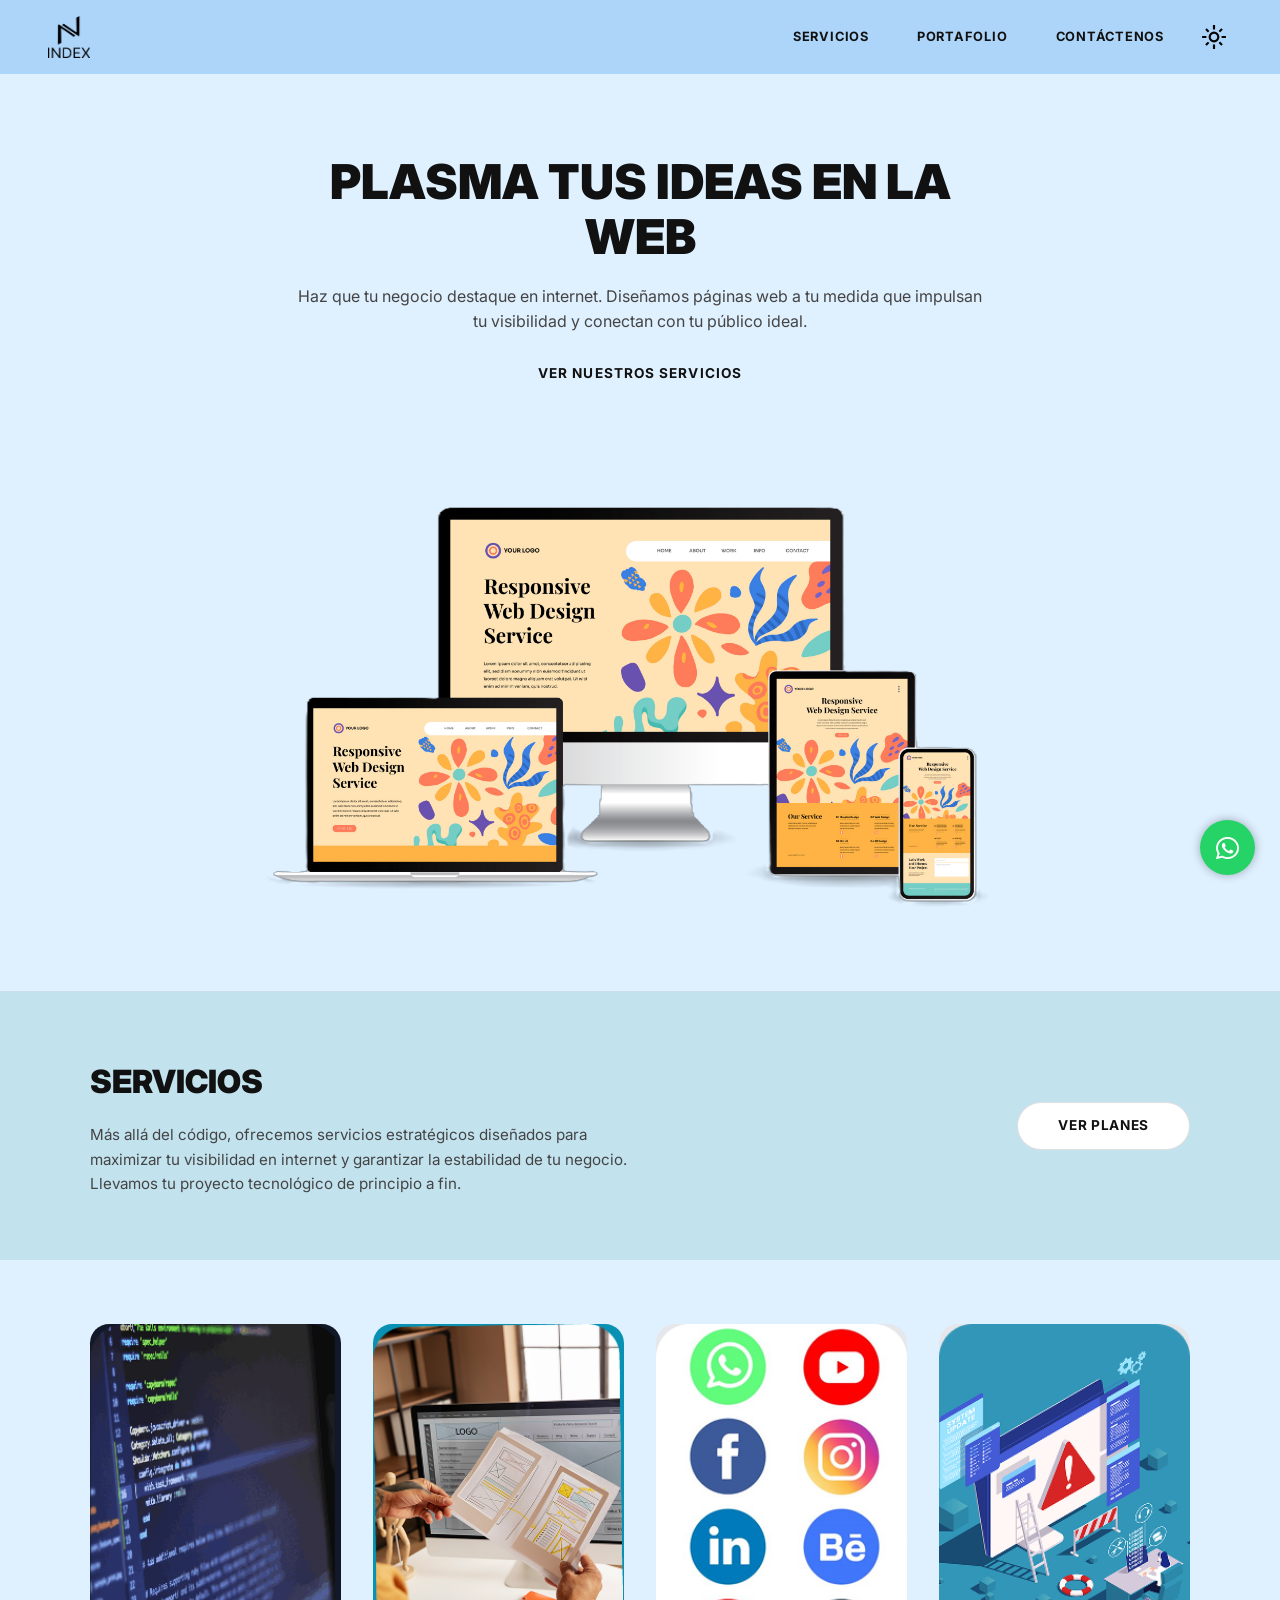
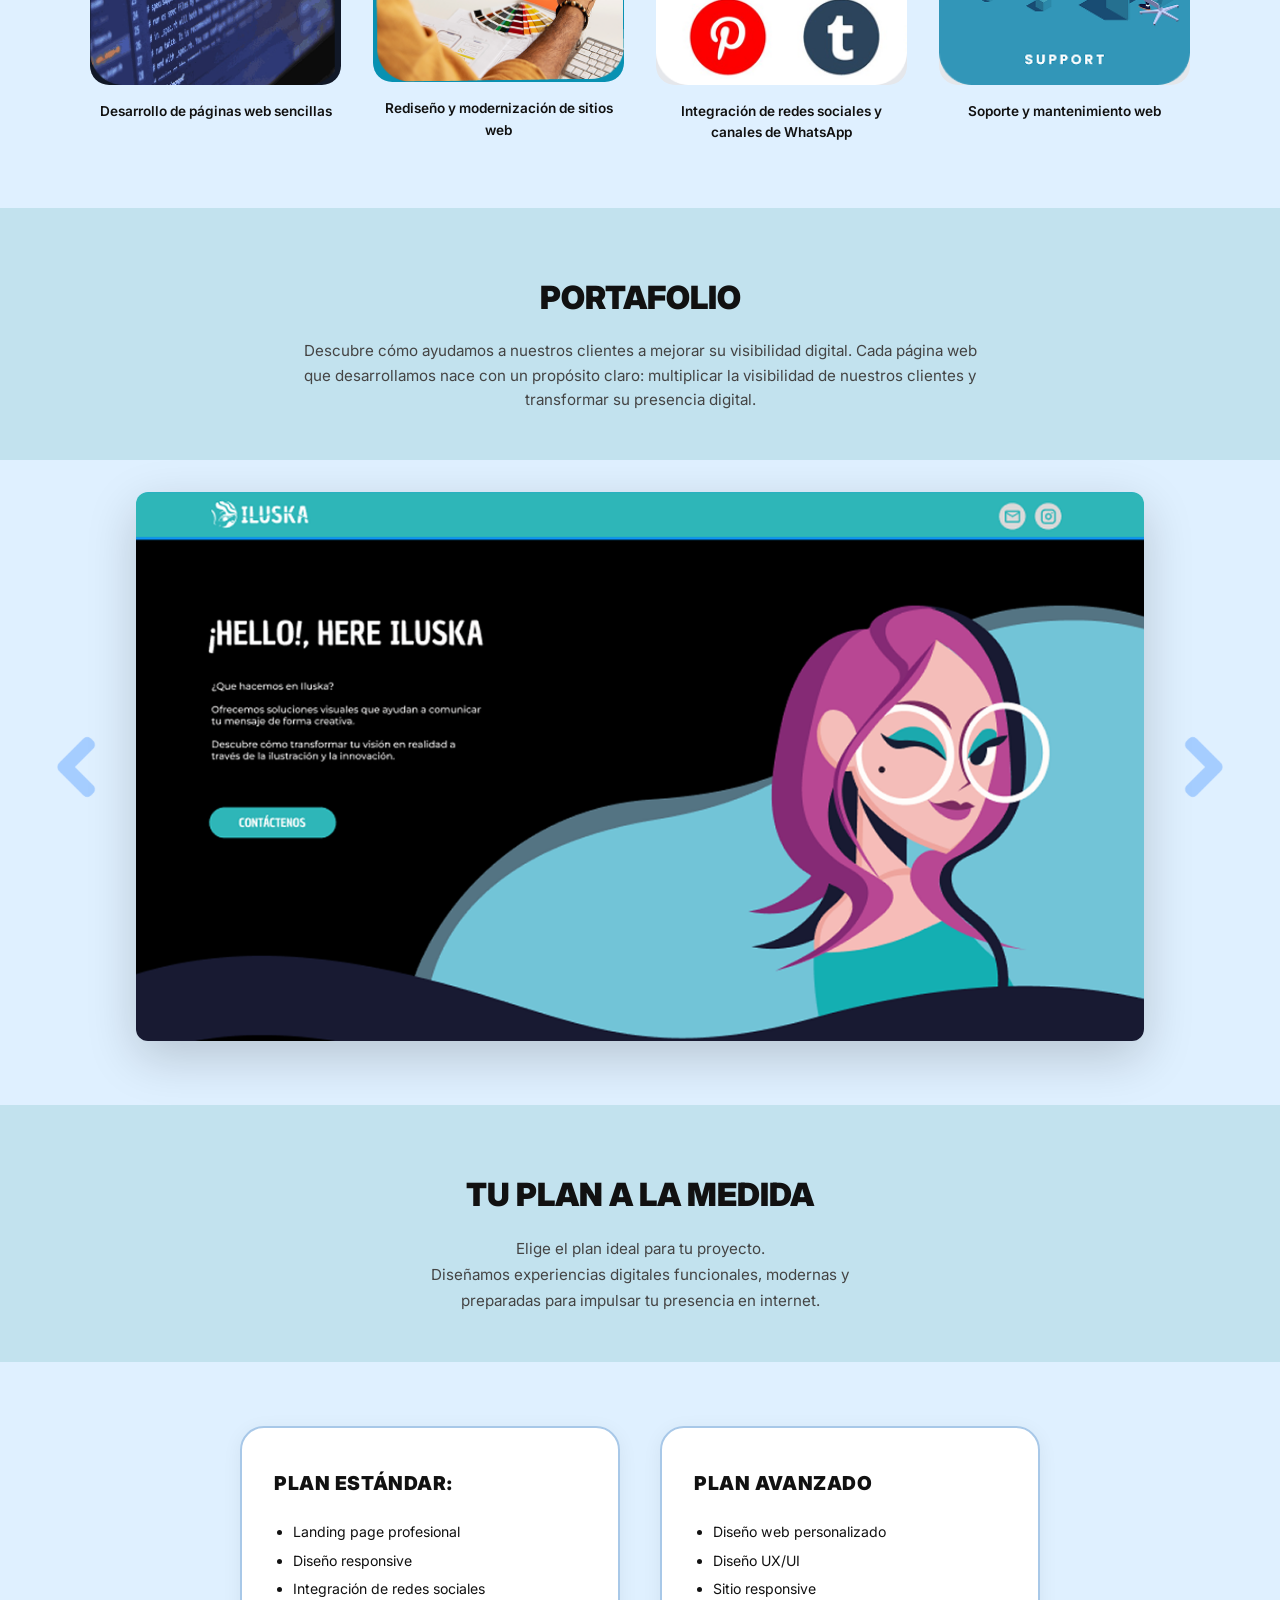
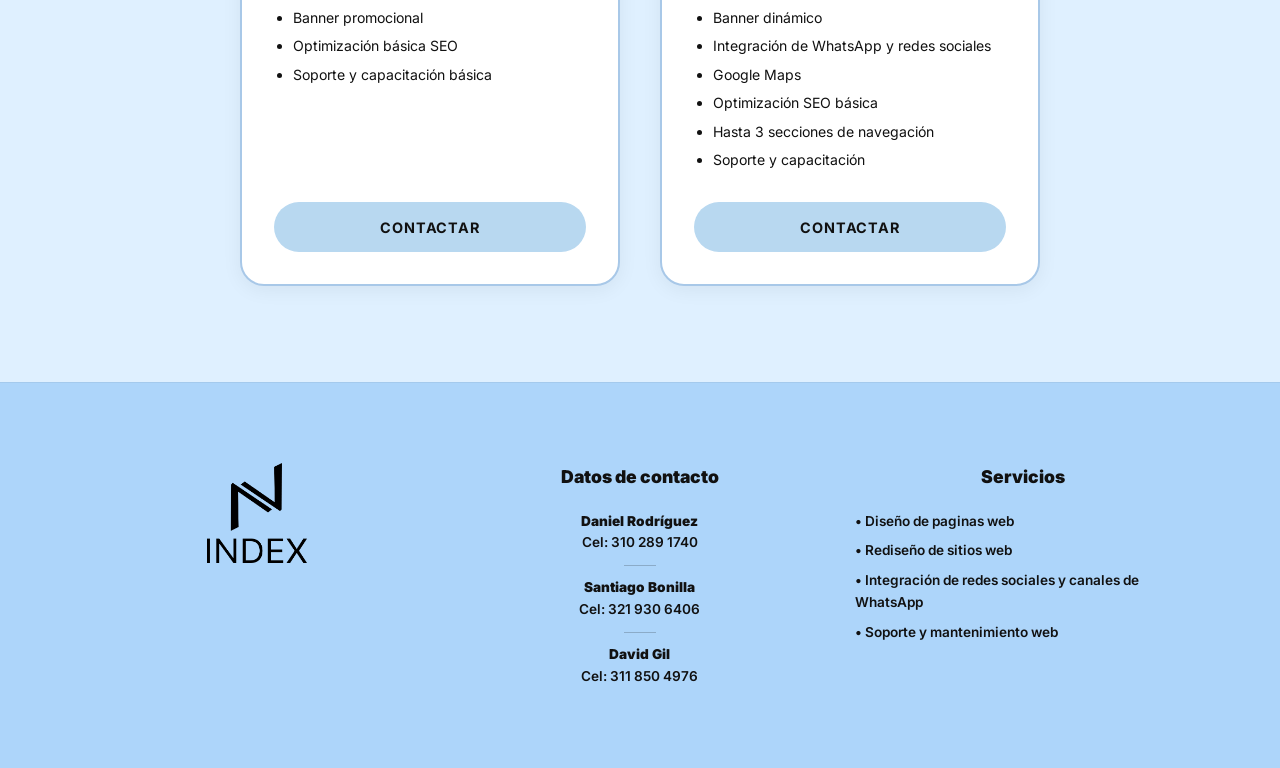
<file: index.html>
<!DOCTYPE html>
<html lang="es">

<head>
    <meta charset="UTF-8">
    <meta name="viewport" content="width=device-width, initial-scale=1.0">
    <link rel="preconnect" href="https://fonts.googleapis.com">
    <link rel="preconnect" href="https://fonts.gstatic.com" crossorigin>
    <link href="https://fonts.googleapis.com/css2?family=Inter:wght@400;500;700&display=swap" rel="stylesheet">
    <link rel="stylesheet" href="https://cdnjs.cloudflare.com/ajax/libs/font-awesome/6.0.0/css/all.min.css">
    <link rel="shortcut icon" href="assets/resources/icon.ico" type="image/x-icon">
    <link rel="stylesheet" href="assets/CSS/styleIndex.css">
    <title>INDEX - Diseños Web</title>
</head>

<body>
    <!-- ========== HEADER ========== -->
    <header class="site-header">
        <div class="logo-container">
            <a href="index.html" class="logo-index">
                <img id="site-logo" src="assets/resources/logo.png" alt="INDEX LOGO">
            </a>
        </div>

        <!-- Móvil: tema + hamburguesa -->
        <div class="header-actions">
            <button id="theme-toggle" class="btn-theme" aria-label="Cambiar modo de color">
                <img id="theme-icon" src="assets/resources/light_mode.svg" alt="Icono modo">
            </button>
            <button class="hamburger" id="hamburger" aria-label="Abrir menú" aria-expanded="false">
                <span></span><span></span><span></span>
            </button>
        </div>

        <!-- Nav escritorio (incluye botón tema desktop) -->
        <nav class="main-nav" id="main-nav">
            <a href="#servicios">SERVICIOS</a>
            <a href="#portafolio">PORTAFOLIO</a>
            <a href="#contacto">CONTÁCTENOS</a>
            <button id="theme-toggle-desktop" class="btn-theme btn-theme-desktop" aria-label="Cambiar modo de color">
                <img id="theme-icon-desktop" src="assets/resources/light_mode.svg" alt="Icono modo">
            </button>
        </nav>
    </header>

    <!-- ========== HERO ========== -->
    <section class="hero">
        <div class="hero-content">
            <h1>PLASMA TUS IDEAS EN LA WEB</h1>
            <p>Haz que tu negocio destaque en internet. Diseñamos páginas web a tu medida que impulsan tu visibilidad y conectan con tu público ideal.</p>
            <br>
            <a href="#servicios" class="hero-cta-text"><b>VER NUESTROS SERVICIOS</b></a>
        </div>
        <div class="hero-img-wrap">
            <img src="assets/resources/Plasma tus ideas.png" alt="Plasma tus ideas">
        </div>
    </section>

    <div class="divider-line"></div>

    <!-- ========== SERVICIOS — intro + botón ========== -->
    <section id="servicios" class="servicios-section">
        <div class="servicios-intro-row">
            <div class="servicios-intro">
                <h2>SERVICIOS</h2>
                <p>Más allá del código, ofrecemos servicios estratégicos diseñados para maximizar tu visibilidad en internet y garantizar la estabilidad de tu negocio. Llevamos tu proyecto tecnológico de principio a fin.</p>
            </div>
            <a href="#planes" class="btn-contacto">VER PLANES</a>
        </div>
    </section>

    <!-- ========== TARJETAS DE SERVICIOS — módulo separado ========== -->
    <section class="servicios-cards-section">
        <div class="services-container">
            <div class="services-grid">
                <div class="service-card">
                    <div class="card-preview preview-1">
                        <img src="assets/resources/Servicio 1.png" alt="servicio1">
                    </div>
                    <p>Desarrollo de páginas web sencillas</p>
                </div>
                <div class="service-card">
                    <div class="card-preview preview-2">
                        <img src="assets/resources/Servicio 2.png" alt="servicio2">
                    </div>
                    <p>Rediseño y modernización de sitios web</p>
                </div>
                <div class="service-card">
                    <div class="card-preview preview-3">
                        <img src="assets/resources/Servicio 3.png" alt="servicio3">
                    </div>
                    <p>Integración de redes sociales y canales de WhatsApp</p>
                </div>
                <div class="service-card">
                    <div class="card-preview preview-4">
                        <img src="assets/resources/Servicio 4.png" alt="servicio4">
                    </div>
                    <p>Soporte y mantenimiento web</p>
                </div>
            </div>
        </div>
    </section>
    <!-- ========== PORTAFOLIO — título separado del carrusel ========== -->
    <section id="portafolio" class="portafolio-intro-section">
        <h2>PORTAFOLIO</h2>
        <p>Descubre cómo ayudamos a nuestros clientes a mejorar su visibilidad digital. Cada página web que desarrollamos nace con un propósito claro: multiplicar la visibilidad de nuestros clientes y transformar su presencia digital.</p>
    </section>

    <section class="portafolio-carousel-section">
        <div class="carousel-container">
            <button class="carousel-arrow arrow-left" aria-label="Anterior"><img src="assets/resources/Botón Anterior.png" alt="anterior"></button>
            <div class="carousel-window">
                <div class="portfolio-item active">
                    <img src="assets/resources/Carrusel De Portafolio 1.png" alt="Portafolio 1">
                </div>
                <div class="portfolio-item">
                    <img src="assets/resources/Carrusel De Portafolio 2.png" alt="Portafolio 2">
                </div>
                <div class="portfolio-item">
                    <img src="assets/resources/Carrusel De Portafolio 3.png" alt="Portafolio 3">
                </div>
            </div>
            <button class="carousel-arrow arrow-right" aria-label="Siguiente"><img src="assets/resources/Botón De Siguiente.png" alt="siguiente"></button>
        </div>
    </section>

    <!-- ========== PLANES ========== -->
    <section id="planes" class="planes-intro-section">
        <h2>TU PLAN A LA MEDIDA</h2>
        <p>Elige el plan ideal para tu proyecto.<br>Diseñamos experiencias digitales funcionales, modernas y <br> preparadas para impulsar tu presencia en internet.</p>
    </section>

    <section class="planes-cards-section">
        <div class="planes-container">

            <div class="plan-card plan-estandar">
                <div class="plan-card-body">
                    <h3>PLAN ESTÁNDAR:</h3>
                    <ul>
                        <li>Landing page profesional</li>
                        <li>Diseño responsive</li>
                        <li>Integración de redes sociales</li>
                        <li>Banner promocional</li>
                        <li>Optimización básica SEO</li>
                        <li>Soporte y capacitación básica</li>
                    </ul>
                </div>
                <a href="https://wa.me/+573219306406?text=Hola%2C%20me%20interesa%20el%20Plan%20Est%C3%A1ndar%20%F0%9F%91%8B" target="_blank" class="btn-plan">CONTACTAR</a>
            </div>

            <div class="plan-card plan-avanzado">
                <div class="plan-card-body">
                    <h3>PLAN AVANZADO</h3>
                    <ul>
                        <li>Diseño web personalizado</li>
                        <li>Diseño UX/UI</li>
                        <li>Sitio responsive</li>
                        <li>Banner dinámico</li>
                        <li>Integración de WhatsApp y redes sociales</li>
                        <li>Google Maps</li>
                        <li>Optimización SEO básica</li>
                        <li>Hasta 3 secciones de navegación</li>
                        <li>Soporte y capacitación</li>
                    </ul>
                </div>
                <a href="https://wa.me/+573219306406?text=Hola%2C%20me%20interesa%20el%20Plan%20Avanzado%20%F0%9F%9A%80" target="_blank" class="btn-plan">CONTACTAR</a>
            </div>

        </div>
    </section>

    <!-- ========== FOOTER ========== -->
    <footer id="contacto" class="site-footer">
        <div class="footer-container">
            <div class="footer-logo-wrapper">
                <img id="footer-logo" src="assets/resources/logo.png" alt="INDEX LOGO LARGE">
            </div>
            <div class="footer-column">
                <h4>Datos de contacto</h4>
                <div class="contact-block">
                    <p class="contact-name">Daniel Rodríguez</p>
                    <p>Cel: 310 289 1740</p>
                </div>
                <div class="contact-separator"></div>
                <div class="contact-block">
                    <p class="contact-name">Santiago Bonilla</p>
                    <p>Cel: 321 930 6406</p>
                </div>
                <div class="contact-separator"></div>
                <div class="contact-block">
                    <p class="contact-name">David Gil</p>
                    <p>Cel: 311 850 4976</p>
                </div>
            </div>
            <div class="footer-column">
                <h4>Servicios</h4>
                <ul class="footer-services-list">
                    <li>• Diseño de paginas web</li>
                    <li>• Rediseño de sitios web</li>
                    <li>• Integración de redes sociales y canales de WhatsApp</li>
                    <li>• Soporte y mantenimiento web</li>
                </ul>
            </div>
        </div>
    </footer>

    <a href="https://wa.me/+573219306406" target="_blank" class="boton-whatsapp"><i class="fab fa-whatsapp"></i></a>

    <script>
        // ── Menú hamburguesa ──────────────────────────────────────────────
        const hamburger = document.getElementById('hamburger');
        const mainNav   = document.getElementById('main-nav');

        hamburger.addEventListener('click', () => {
            const isOpen = mainNav.classList.toggle('nav-open');
            hamburger.classList.toggle('is-active', isOpen);
            hamburger.setAttribute('aria-expanded', isOpen);
        });

        mainNav.querySelectorAll('a').forEach(link => {
            link.addEventListener('click', () => {
                mainNav.classList.remove('nav-open');
                hamburger.classList.remove('is-active');
                hamburger.setAttribute('aria-expanded', false);
            });
        });

        // ── Scroll suave ──────────────────────────────────────────────────
        document.querySelectorAll('.main-nav a[href^="#"]').forEach(anchor => {
            anchor.addEventListener('click', function (e) {
                e.preventDefault();
                const target = document.querySelector(this.getAttribute('href'));
                if (target) target.scrollIntoView({ behavior: 'smooth', block: 'start' });
            });
        });

        // ── Tema oscuro ───────────────────────────────────────────────────
        const themeToggle        = document.getElementById('theme-toggle');
        const themeIcon          = document.getElementById('theme-icon');
        const themeToggleDesktop = document.getElementById('theme-toggle-desktop');
        const themeIconDesktop   = document.getElementById('theme-icon-desktop');
        const ICON_LIGHT = 'assets/resources/light_mode.svg';
        const ICON_DARK  = 'assets/resources/dark_mode.svg';

        const LOGO_LIGHT  = 'assets/resources/logo.png';
        const LOGO_DARK   = 'assets/resources/logo dark.png';
        const siteLogo    = document.getElementById('site-logo');
        const footerLogo  = document.getElementById('footer-logo');

        function applyTheme(dark) {
            document.body.classList.toggle('dark-mode', dark);
            const icon = dark ? ICON_DARK : ICON_LIGHT;
            themeIcon.src        = icon;
            themeIconDesktop.src = icon;
            const logo = dark ? LOGO_DARK : LOGO_LIGHT;
            siteLogo.src   = logo;
            footerLogo.src = logo;
        }

        applyTheme(localStorage.getItem('theme') === 'dark');

        function toggleTheme() {
            const dark = !document.body.classList.contains('dark-mode');
            localStorage.setItem('theme', dark ? 'dark' : 'light');
            applyTheme(dark);
        }

        themeToggle.addEventListener('click', toggleTheme);
        themeToggleDesktop.addEventListener('click', toggleTheme);

        // ── Carrusel ──────────────────────────────────────────────────────
        const items      = document.querySelectorAll('.portfolio-item');
        const arrowLeft  = document.querySelector('.arrow-left');
        const arrowRight = document.querySelector('.arrow-right');
        let current    = 0;
        let isAnimating = false;

        function showSlide(n) {
            if (isAnimating || items.length <= 1) return;
            isAnimating = true;

            const prev = current;
            current = (n + items.length) % items.length;

            // El saliente se lleva a posición absoluta para que no ocupe espacio
            const prevItem = items[prev];
            const nextItem = items[current];

            // Fija altura del contenedor durante el fade
            const win = document.querySelector('.carousel-window');
            win.style.height = prevItem.offsetHeight + 'px';

            // Saca el activo a absoluto y mete el nuevo
            prevItem.style.position = 'absolute';
            prevItem.style.opacity  = '0';
            nextItem.classList.add('active');

            // Tras la transición, limpia
            setTimeout(() => {
                prevItem.classList.remove('active');
                prevItem.style.position = '';
                prevItem.style.opacity  = '';
                win.style.height = '';
                isAnimating = false;
            }, 700);
        }

        arrowLeft.addEventListener('click',  () => showSlide(current - 1));
        arrowRight.addEventListener('click', () => showSlide(current + 1));

        // Auto-avance cada 5 s
        let autoPlay = setInterval(() => showSlide(current + 1), 5000);

        // Pausa al interactuar
        [arrowLeft, arrowRight].forEach(btn => {
            btn.addEventListener('click', () => {
                clearInterval(autoPlay);
                autoPlay = setInterval(() => showSlide(current + 1), 5000);
            });
        });
    </script>
</body>
</html>
</file>
<file: assets/CSS/styleIndex.css>
/* ============================================================
   RESET & BASE
   ============================================================ */
*, *::before, *::after { box-sizing: border-box; margin: 0; padding: 0; }

html { scroll-behavior: smooth; scroll-padding-top: 80px; }

/* ============================================================
   VARIABLES
   ============================================================ */
:root {
    --bg-header:          #ADD5FA;;
    --bg-hero:            #dff0ff;
    --bg-servicios:       #C2E2EE;
    --bg-servicios-cards: #dff0ff;
    --bg-portafolio-intro:#C2E2EE;
    --bg-portafolio-car:  #dff0ff;
    --bg-planes-intro:    #C2E2EE;
    --bg-planes-cards:    #dff0ff;
    --bg-footer:          #ADD5FA;
    --bg-plan-card:       #ffffff;
    --plan-border:        #a8c8e8;
    --text-main:          #111111;
    --text-muted:         #444444;
    --text-title:         #111111;
    --btn-contacto-bg:    #ffffff;
    --btn-contacto-color: #111111;
    --btn-plan-bg:        #b8d8f0;
    --btn-plan-color:     #111111;
    --arrow-color:        #7aabcc;
}

body.dark-mode {
    --bg-header:          #1A2235;
    --bg-hero:            #01012d;
    --bg-servicios:       #1E2633;
    --bg-servicios-cards: #01012d;
    --bg-portafolio-intro:#1E2633;
    --bg-portafolio-car:  #01012d;
    --bg-planes-intro:    #1E2633;
    /* --bg-planes-cards:    #111622; */
    --bg-planes-cards:    #01012d;
    --bg-footer:          #1A2235;
    --bg-plan-card:       #1e2a3a;
    --plan-border:        #2e4a6a;
    --text-main:          #c8d8e8;
    --text-muted:         #8899aa;
    --text-title:         #c8d8e8;
    --btn-contacto-bg:    #2a3a50;
    --btn-contacto-color: #c8d8e8;
    --btn-plan-bg:        #2a3a50;
    --btn-plan-color:     #c8d8e8;
    --arrow-color:        #4a6a8a;
}

body {
    font-family: 'Inter', sans-serif;
    color: var(--text-main);
    background-color: var(--bg-hero);
    line-height: 1.6;
    transition: background-color 0.3s, color 0.3s;
}

/* ============================================================
   HEADER
   ============================================================ */
.site-header {
    display: flex;
    justify-content: space-between;
    align-items: center;
    padding: 1rem 3rem;
    background-color: var(--bg-header);
    position: sticky;
    top: 0;
    z-index: 1000;
    transition: background-color 0.3s;
}

.logo-index { text-decoration: none; transition: transform 0.2s; }
.logo-index:hover { transform: scale(1.03); }
.logo-index img { height: 42px; width: auto; display: block; }

/* Nav escritorio */
.main-nav {
    display: flex;
    gap: 1rem;
    align-items: center;
}

.main-nav a {
    font-size: 0.8rem;
    font-weight: 700;
    letter-spacing: 0.06em;
    text-decoration: none;
    color: var(--text-main);
    padding: 0.5rem 1rem;
    border-radius: 4px;
    transition: background-color 0.2s ease, color 0.3s ease, transform 0.2s ease;
}
.main-nav a:hover { filter: brightness(0.93); transform: translateY(-1px); }

/* Botón tema */
.btn-theme {
    background: none; border: none; cursor: pointer;
    padding: 5px; display: flex; align-items: center;
    transition: transform 0.2s;
}
.btn-theme:hover { transform: scale(1.1); }
.btn-theme img { width: 26px; height: 26px; display: block; }

/* ============================================================
   HERO
   ============================================================ */
.hero {
    background-color: var(--bg-hero);
    display: flex;
    flex-direction: column;
    align-items: center;
    text-align: center;
    padding: 5rem 2rem 0;
    transition: background-color 0.3s;
    overflow: hidden;
}

.hero-content { max-width: 700px; margin-bottom: 2rem; }

.hero h1 {
    font-size: clamp(1.8rem, 4vw, 3rem);
    font-weight: 900;
    color: var(--text-title);
    margin-bottom: 1.2rem;
    line-height: 1.15;
}

.hero p { font-size: 1rem; color: var(--text-muted); }

.hero-cta-text {
    padding: 0.75rem 2.5rem;
    border-radius: 9999px;
    margin-top: 1.5rem;
    font-size: 0.85rem;
    font-weight: 700;
    letter-spacing: 0.08em;
    color: var(--text-title);
    text-decoration: none;
}
.hero-cta-text:hover{
    background-color: var(--bg-header);
    color: var(--btn-contacto-color);
    padding: 1.75rem 2.5rem;
    border-radius: 25px;
    text-decoration: none;
    white-space: nowrap;
    border: 1.5px solid rgba(0, 0, 0, 0);
    transition: transform 0.2s, filter 0.2s;
}

/* Imagen hero responsiva — ocupa todo el ancho disponible */
.hero-img-wrap {
    width: 100%;
    max-width: 860px;
    margin: 0 auto;
}
.hero-img-wrap img {
    width: 100%;
    height: auto;
    display: block;
    object-fit: contain;
}

/* Tablet (iPad): reducir padding y limitar imagen para evitar espacio sobrante */
@media (min-width: 601px) and (max-width: 1023px) {
    .hero {
        padding: 3rem 2rem 0;
    }
    .hero-content {
        margin-bottom: 1.2rem;
    }
    .hero-img-wrap {
        max-width: 580px;
    }
}

.divider-line { height: 1px; background: rgba(0,0,0,0.08); }

/* ============================================================
   SERVICIOS — intro + botón (layout fila)
   ============================================================ */
.servicios-section {
    background-color: var(--bg-servicios);
    padding: 4rem 3rem;
    transition: background-color 0.3s;
}

.servicios-intro-row {
    max-width: 1100px;
    margin: 0 auto;
    display: flex;
    flex-direction: column;
    gap: 2rem;
    align-items: flex-start;
}

@media (min-width: 768px) {
    .servicios-intro-row {
        flex-direction: row;
        align-items: center;
        justify-content: space-between;
    }
}

.servicios-intro { max-width: 560px; }

.servicios-intro h2 {
    font-size: 2rem;
    font-weight: 900;
    color: var(--text-title);
    margin-bottom: 1rem;
}

.servicios-intro p { font-size: 0.95rem; color: var(--text-muted); }

/* Botón VER PLANES */
.btn-contacto {
    display: inline-block;
    background-color: var(--btn-contacto-bg);
    color: var(--btn-contacto-color);
    font-weight: 700;
    font-size: 0.85rem;
    letter-spacing: 0.05em;
    padding: 0.75rem 2.5rem;
    border-radius: 9999px;
    text-decoration: none;
    white-space: nowrap;
    border: 1.5px solid rgba(0,0,0,0.12);
    transition: transform 0.2s, filter 0.2s;
}
.btn-contacto:hover { filter: brightness(0.93); 
    background-color: var(--bg-header);
    transform: scale(1.03);  }

/* ============================================================
   TARJETAS DE SERVICIOS — módulo separado
   ============================================================ */
.servicios-cards-section {
    background-color: var(--bg-servicios-cards);
    padding: 4rem 2rem;
    transition: background-color 0.3s;
}

.services-container {
    max-width: 1100px;
    margin: 0 auto;
}

.services-grid {
    display: grid;
    grid-template-columns: repeat(2, 1fr);
    gap: 2.5rem 2rem;
}

@media (min-width: 900px) {
    .services-grid { grid-template-columns: repeat(4, 1fr); }
}

.service-card {
    display: flex;
    flex-direction: column;
    align-items: center;
    text-align: center;
}

.card-preview {
    width: 100%;
    border-radius: 1.2rem;
    margin-bottom: 1rem;
    overflow: hidden;
    display: flex;
    align-items: center;
    justify-content: center;
}

.card-preview img {
    width: 100%;
    height: 100%;
    object-fit: cover;
    border-radius: 1.2rem;
    display: block;
}

/* Colores de respaldo si la imagen no carga */
.preview-1 { background-color: #111827; }
.preview-2 { background-color: #0891b2; }
.preview-3 { background-color: #e5e7eb; }
.preview-4 { background-color: #e5e7eb; }

.service-card p {
    font-size: 0.85rem;
    font-weight: 600;
    color: var(--text-main);
}

/* ============================================================
   PORTAFOLIO — intro separada del carrusel
   ============================================================ */
.portafolio-intro-section {
    background-color: var(--bg-portafolio-intro);
    padding: 4rem 2rem 3rem;
    text-align: center;
    transition: background-color 0.3s;
}

.portafolio-intro-section h2 {
    font-size: 2rem;
    font-weight: 900;
    color: var(--text-title);
    margin-bottom: 1rem;
}

.portafolio-intro-section p {
    font-size: 0.95rem;
    color: var(--text-muted);
    max-width: 700px;
    margin: 0 auto;
}

/* Carrusel en su propio módulo */
.portafolio-carousel-section {
    background-color: var(--bg-portafolio-car);
    padding: 2rem 1rem 4rem;
    transition: background-color 0.3s;
}

.carousel-container {
    max-width: 1200px;
    margin: 0 auto;
    display: flex;
    align-items: center;
    justify-content: center;
    gap: 1rem;
}

.carousel-window {
    flex: 1;
    min-width: 0;          /* evita desbordamiento en flex */
    border-radius: 12px;
    overflow: hidden;
    box-shadow: 0 16px 50px rgba(0,0,0,0.18);
    position: relative;
}

/* Cada slide hace fade */
.portfolio-item {
    position: absolute;
    top: 0; left: 0;
    width: 100%;
    opacity: 0;
    transition: opacity 0.7s ease;
    pointer-events: none;
}

.portfolio-item.active {
    position: relative;
    opacity: 1;
    pointer-events: auto;
}

.portfolio-item img { width: 100%; height: auto; display: block; }

/* Flechas con imagen — sin fondo negro */
.carousel-arrow {
    background: transparent;
    border: none;
    padding: 0;
    cursor: pointer;
    flex-shrink: 0;
    display: flex;
    align-items: center;
    justify-content: center;
    transition: transform 0.2s, opacity 0.2s;
    width: 80px;
}

.carousel-arrow img {
    width: 80px;
    height: auto;
    display: block;
    mix-blend-mode: multiply;
}

body.dark-mode .carousel-arrow img {
    mix-blend-mode: normal;
    filter: brightness(1.2);
}

.carousel-arrow:hover  { transform: scale(1.12); opacity: 0.8; }
.carousel-arrow:active { transform: scale(0.92); }

@media (max-width: 600px) {
    .carousel-arrow { width: 36px; }
    .carousel-arrow img { width: 36px; }
    .carousel-container { gap: 0.5rem; }
}

/* ============================================================
   PLANES — intro separada de las tarjetas
   ============================================================ */
.planes-intro-section {
    background-color: var(--bg-planes-intro);
    padding: 4rem 2rem 3rem;
    text-align: center;
    transition: background-color 0.3s;
}

.planes-intro-section h2 {
    font-size: 2rem;
    font-weight: 900;
    color: var(--text-title);
    margin-bottom: 1rem;
}

.planes-intro-section p {
    font-size: 0.95rem;
    color: var(--text-muted);
    line-height: 1.7;
}

/* Tarjetas de planes en su propio módulo */
.planes-cards-section {
    background-color: var(--bg-planes-cards);
    padding: 4rem 2rem 6rem;
    transition: background-color 0.3s;
}

.planes-container {
    max-width: 900px;
    margin: 0 auto;
    display: flex;
    flex-direction: column;
    gap: 2.5rem;
    align-items: center;
}

@media (min-width: 700px) {
    .planes-container {
        flex-direction: row;
        align-items: stretch;
        justify-content: center;
    }
}

/* Tarjeta de plan */
.plan-card {
    background-color: var(--bg-plan-card);
    border: 2px solid var(--plan-border);
    border-radius: 1.5rem;
    padding: 2.5rem 2rem 2rem;
    width: 100%;
    max-width: 380px;
    display: flex;
    flex-direction: column;
    justify-content: space-between;
    gap: 2rem;
    box-shadow: 0 4px 20px rgba(0,0,0,0.06);
    transition: background-color 0.3s, border-color 0.3s;
}

.plan-card-body { flex: 1; }

.plan-card h3 {
    font-size: 1.2rem;
    font-weight: 900;
    color: var(--text-title);
    margin-bottom: 1.5rem;
    letter-spacing: 0.03em;
}

.plan-card ul {
    list-style: disc;
    padding-left: 1.2rem;
    display: flex;
    flex-direction: column;
    gap: 0.55rem;
}

.plan-card li {
    font-size: 0.88rem;
    color: var(--text-main);
    line-height: 1.4;
}

/* Botón CONTACTAR dentro de la tarjeta */
.btn-plan {
    display: block;
    text-align: center;
    background-color: var(--btn-plan-bg);
    color: var(--btn-plan-color);
    font-weight: 700;
    font-size: 0.9rem;
    letter-spacing: 0.06em;
    padding: 0.85rem 1rem;
    border-radius: 9999px;
    text-decoration: none;
    transition: filter 0.2s, transform 0.2s;
}
.btn-plan:hover { 
    background-color: var(--arrow-color);
    filter: brightness(0.9); transform: scale(1.02); }

/* ============================================================
   FOOTER
   ============================================================ */
.site-footer {
    background-color: var(--bg-footer);
    color: var(--text-main);
    padding: 5rem 2rem;
    border-top: 1px solid rgba(0,0,0,0.05);
    transition: background-color 0.3s, color 0.3s;
}

.footer-container {
    max-width: 1100px;
    margin: 0 auto;
    display: grid;
    grid-template-columns: 1fr;
    gap: 3rem;
}

@media (min-width: 768px) {
    .footer-container {
        grid-template-columns: repeat(3, 1fr);
        align-items: start;
    }
    .footer-column { text-align: left; }
    .contact-separator { margin: 0.8rem 0; }
}

.footer-logo-wrapper { display: flex; justify-content: center; align-items: center; }
.footer-logo-wrapper img { height: 100px; width: auto; display: block; }

.footer-column { text-align: center; }
.footer-column h4 { font-size: 1.1rem; font-weight: 900; margin-bottom: 1.2rem; }

.contact-block { font-size: 0.85rem; font-weight: 600; color: var(--text-main); }
.contact-name { font-weight: 900; }

.contact-separator {
    width: 2rem; height: 1px;
    background: rgba(0,0,0,0.2);
    margin: 0.7rem auto;
}

.footer-services-list {
    list-style: none;
    font-size: 0.85rem;
    font-weight: 600;
    display: inline-block;
    text-align: left;
}
.footer-services-list li { margin-bottom: 0.5rem; }

/* ============================================================
   WHATSAPP FLOTANTE
   ============================================================ */
.boton-whatsapp {
    position: fixed; bottom: 25px; right: 25px;
    background: #25D366; color: white;
    border-radius: 50%; width: 55px; height: 55px;
    display: flex; justify-content: center; align-items: center;
    font-size: 26px;
    box-shadow: 0 0 10px rgba(0,0,0,0.3);
    text-decoration: none; z-index: 1000;
    transition: transform 0.3s, background-color 0.3s;
}
.boton-whatsapp:hover { transform: scale(1.1); background: #1ebe5d; }

/* ============================================================
   HAMBURGUESA
   ============================================================ */
.hamburger {
    display: none;
    flex-direction: column;
    justify-content: center;
    align-items: center;
    gap: 5px;
    background: none; border: none;
    cursor: pointer; padding: 6px;
    z-index: 1100;
}
.hamburger span {
    display: block; width: 26px; height: 2.5px;
    background-color: var(--text-main);
    border-radius: 2px;
    transition: transform 0.3s, opacity 0.3s, background-color 0.3s;
    transform-origin: center;
}
.hamburger.is-active span:nth-child(1) { transform: translateY(7.5px) rotate(45deg); }
.hamburger.is-active span:nth-child(2) { opacity: 0; transform: scaleX(0); }
.hamburger.is-active span:nth-child(3) { transform: translateY(-7.5px) rotate(-45deg); }

/* header-actions: oculto en escritorio */
.header-actions { display: none; align-items: center; gap: 0.5rem; }
.btn-theme-desktop { display: flex; }

/* ============================================================
   RESPONSIVE ≤ 767px
   ============================================================ */
@media (max-width: 767px) {

    /* Header */
    .site-header { padding: 0.9rem 1.2rem; }
    .header-actions { display: flex; }

    /* Nav → panel lateral */
    .main-nav {
        flex-direction: column;
        align-items: flex-start;
        gap: 0;
        position: fixed;
        top: 0; right: 0;
        width: 75vw; max-width: 300px;
        height: 100vh;
        background-color: var(--bg-header);
        padding: 5.5rem 2rem 2rem;
        box-shadow: -4px 0 20px rgba(0,0,0,0.15);
        transform: translateX(110%);
        transition: transform 0.35s cubic-bezier(0.4,0,0.2,1), background-color 0.3s;
        z-index: 1050;
        overflow-y: auto;
    }
    .main-nav.nav-open { transform: translateX(0); }
    .main-nav.nav-open::before {
        content: '';
        position: fixed; inset: 0;
        background: rgba(0,0,0,0.35);
        z-index: -1;
    }
    .main-nav a {
        width: 100%;
        padding: 0.85rem 0.5rem;
        border-bottom: 1px solid rgba(0,0,0,0.07);
        background-color: transparent;
    }
    .btn-theme-desktop { display: none; }
    .hamburger { display: flex; }

    /* Hero */
    .hero { padding: 3rem 1.2rem 0; }
    .hero h1 { font-size: 1.6rem; }

    /* Servicios */
    .servicios-section { padding: 3rem 1.2rem; }
    .servicios-intro-row { flex-direction: column; gap: 1.5rem; }

    /* Cards servicios: 2 columnas en móvil */
    .servicios-cards-section { padding: 3rem 1.2rem; }
    .services-grid { grid-template-columns: repeat(2, 1fr); gap: 1.5rem; }

    /* Portafolio */
    .portafolio-intro-section { padding: 3rem 1.2rem 2rem; }
    .portafolio-carousel-section { padding: 2rem 0.5rem 3rem; }
    .carousel-arrow { font-size: 2.2rem; }

    /* Planes */
    .planes-intro-section { padding: 3rem 1.2rem 2rem; }
    .planes-cards-section { padding: 2rem 1.2rem 4rem; }
    .planes-container { flex-direction: column; align-items: center; }
    .plan-card { max-width: 100%; }

    /* Footer */
    .site-footer { padding: 3rem 1.2rem; }
    .footer-container { gap: 2rem; }
}
</file>
